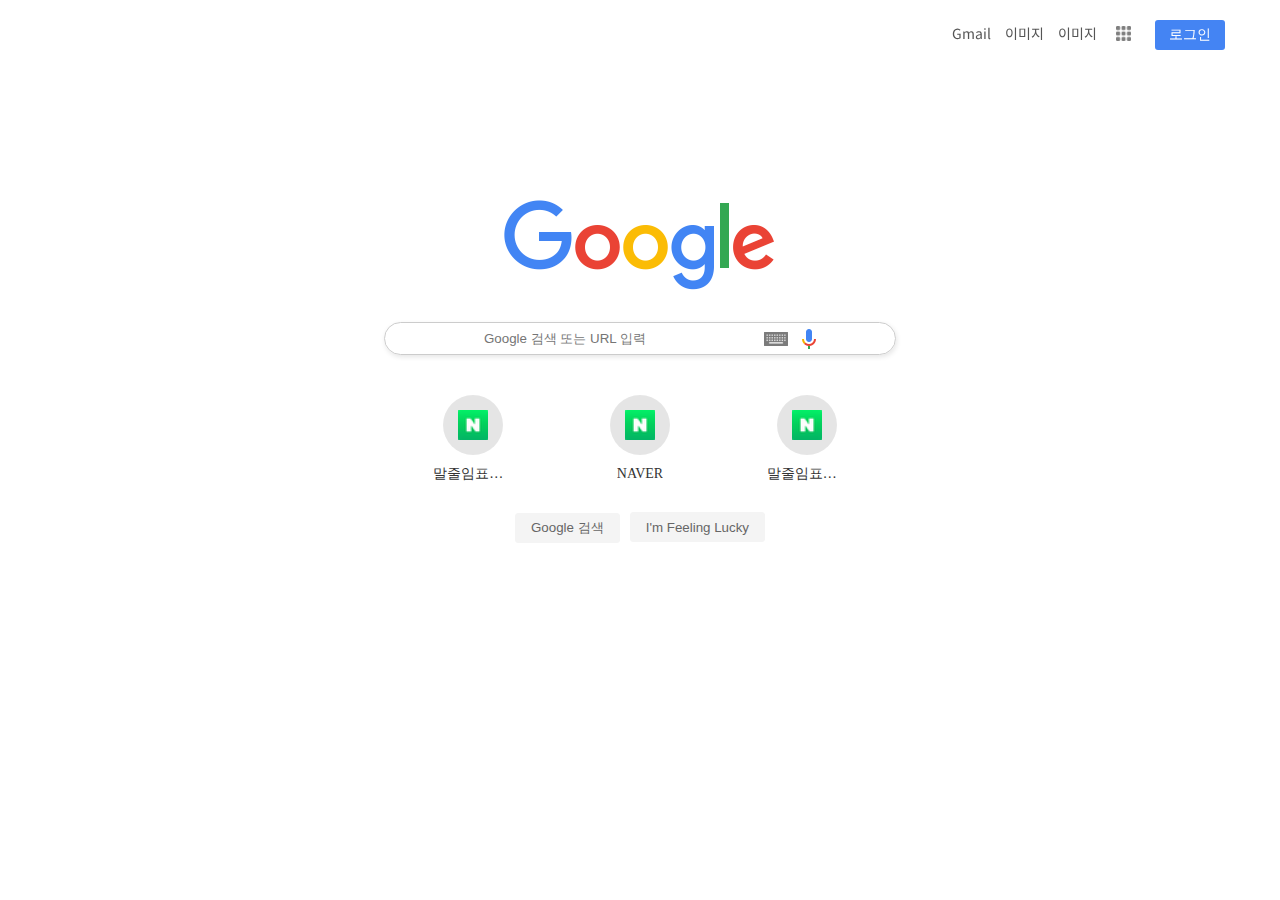
<file: index.html>
<!DOCTYPE html>
<html lang="ko">
  <head>
    <meta charset="UTF-8" />
    <meta name="viewport" content="width=device-width, initial-scale=1.0" />
    <title>google</title>
    <!-- 파비콘 -->
    <link rel="icon" href="images/googleg_standard_color_128dp.png" />
    <!-- 폰트어썸 -->
    <link rel="stylesheet" href="https://cdnjs.cloudflare.com/ajax/libs/font-awesome/6.5.2/css/all.min.css" integrity="sha512-SnH5WK+bZxgPHs44uWIX+LLJAJ9/2PkPKZ5QiAj6Ta86w+fsb2TkcmfRyVX3pBnMFcV7oQPJkl9QevSCWr3W6A==" crossorigin="anonymous" referrerpolicy="no-referrer" />
    <!-- css를 초기화!! 그 다음에 내가 사용하는 css 불러오기 -->
    <link rel="stylesheet" href="css/reset.css" />
    <link rel="stylesheet" href="css/main.css" />
  </head>
  <body>
    <header>
      <!-- nav -->
      <nav>
        <a href="#" id="mail">Gmail</a>
        <a href="#" id="imgs">이미지</a>
        <a href="#" id="imgs">이미지</a>
        <a href="#" id="menu">
          <img src="images/free-icon-font-grid-3917002.png" alt="그리드" />
        </a>
        <a href="#" onclick="window.open('login.html')">
          <button id="login">로그인</button>
        </a>
      </nav>
      <!-- main -->
    </header>
    <main>
      <div class="main_wrap">
        <!-- 이미지 -->
        <img src="images/googlelogo_color_272x92dp.png" alt="구글 로고" />

        <!-- 검색창 -->
        <div class="search_bar">
          <i class="fa-solid fa-magnifying-glass"></i>
          <input type="text" placeholder="Google 검색 또는 URL 입력" />
          <a href="#">
            <img src="images/tia.png" alt="검색" title="검색하세요" />
          </a>
          <a href="#">
            <img src="images/googlemic_color_24dp.png" alt="음성인식" title="음성인식" />
          </a>
        </div>
        <!-- 검색버튼 -->
        <div class="plus">
          <!-- 플러스 -->
          <ul>
            <li>
              <a href="#">
                <div class="bg">
                  <img src="images/naver.png" alt="네이버" />
                </div>

                <span>말줄임표시 합니다.</span>
              </a>
              <span class="hover_bg">
                <img src="images/icon_more_vert.svg" alt="더보기" />
              </span>
            </li>
            <li>
              <a href="#">
                <div class="bg">
                  <img src="images/naver.png" alt="네이버" />
                </div>

                <span>NAVER</span>
              </a>
              <span class="hover_bg">
                <img src="images/icon_more_vert.svg" alt="더보기" />
              </span>
            </li>
            <li>
              <a href="#">
                <div class="bg">
                  <img src="images/naver.png" alt="네이버" />
                </div>

                <span>말줄임표시 합니다.</span>
              </a>
              <span class="hover_bg">
                <img src="images/icon_more_vert.svg" alt="더보기" />
              </span>
            </li>
          </ul>
        </div>
        <!-- 버튼 -->
        <button>Google 검색</button>
        <button>I'm Feeling Lucky</button>
      </div>
    </main>
  </body>
</html>
</file>
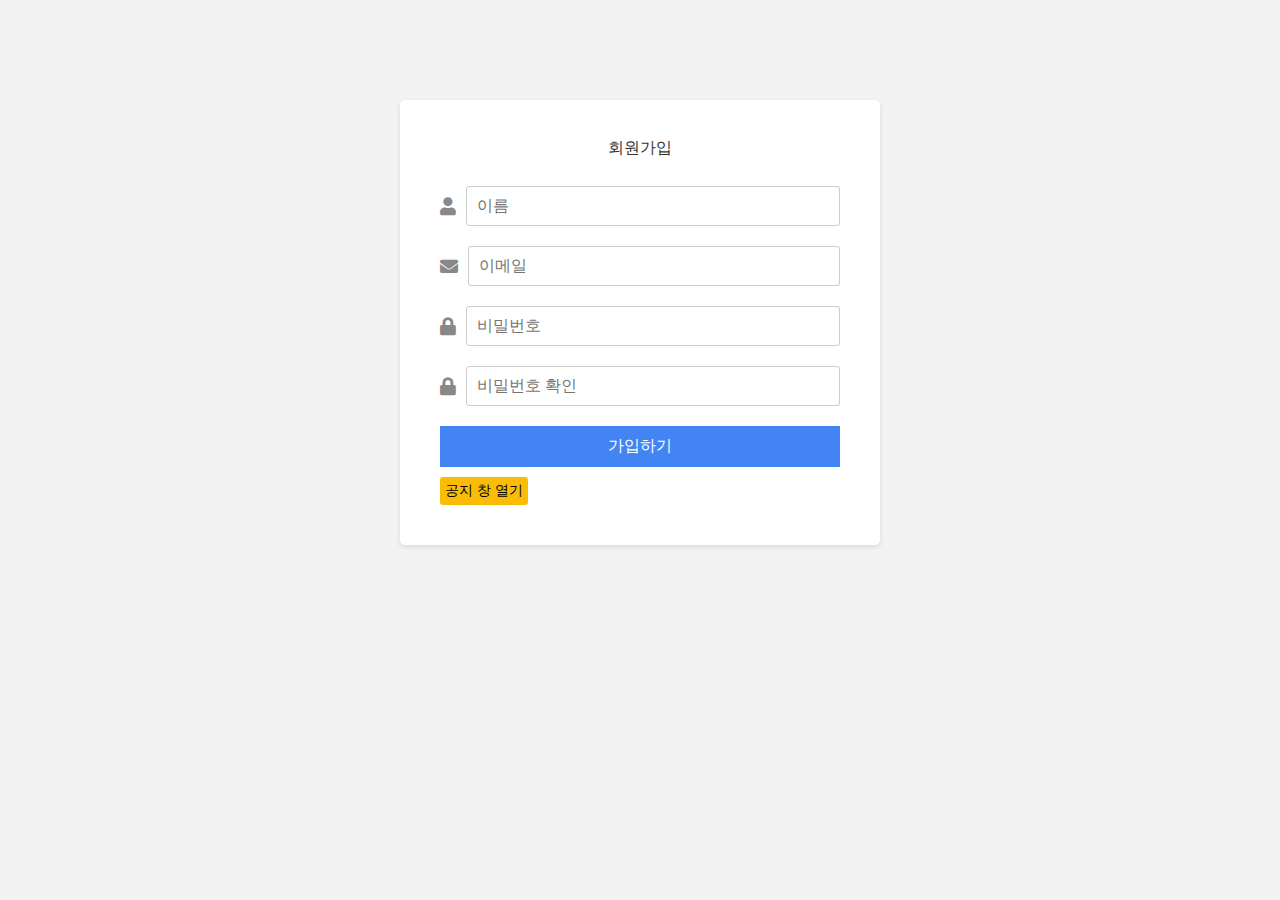
<file: login.html>
<!DOCTYPE html>
<html lang="ko">
  <head>
    <meta charset="UTF-8" />
    <meta http-equiv="X-UA-Compatible" content="IE=edge" />
    <meta name="viewport" content="width=device-width, initial-scale=1.0" />
    <title>구글회원가입</title>
    <link rel="stylesheet" href="css/login.css" />
    <link rel="stylesheet" href="https://cdnjs.cloudflare.com/ajax/libs/font-awesome/5.15.3/css/all.min.css" />
  </head>
  <body>
    <div class="container">
      <h2>회원가입</h2>

      <form>
        <div class="input-group">
          <label for="1"><i class="fas fa-user"></i></label>
          <input type="text" placeholder="이름" id="1" />
        </div>
        <div class="input-group">
          <i class="fas fa-envelope"></i>
          <input type="email" placeholder="이메일" />
        </div>
        <div class="input-group">
          <i class="fas fa-lock"></i>
          <input type="password" placeholder="비밀번호" />
        </div>
        <div class="input-group">
          <i class="fas fa-lock"></i>
          <input type="password" placeholder="비밀번호 확인" />
        </div>
        <button type="submit" onclick="alert('로그인이 완료 되었습니다. 메인페이지로 이동하시겠습니까? ')  ">가입하기</button>
        <input type="button" value="공지 창 열기" onclick="window.open('notice.html')" />
      </form>
    </div>
  </body>
</html>
</file>
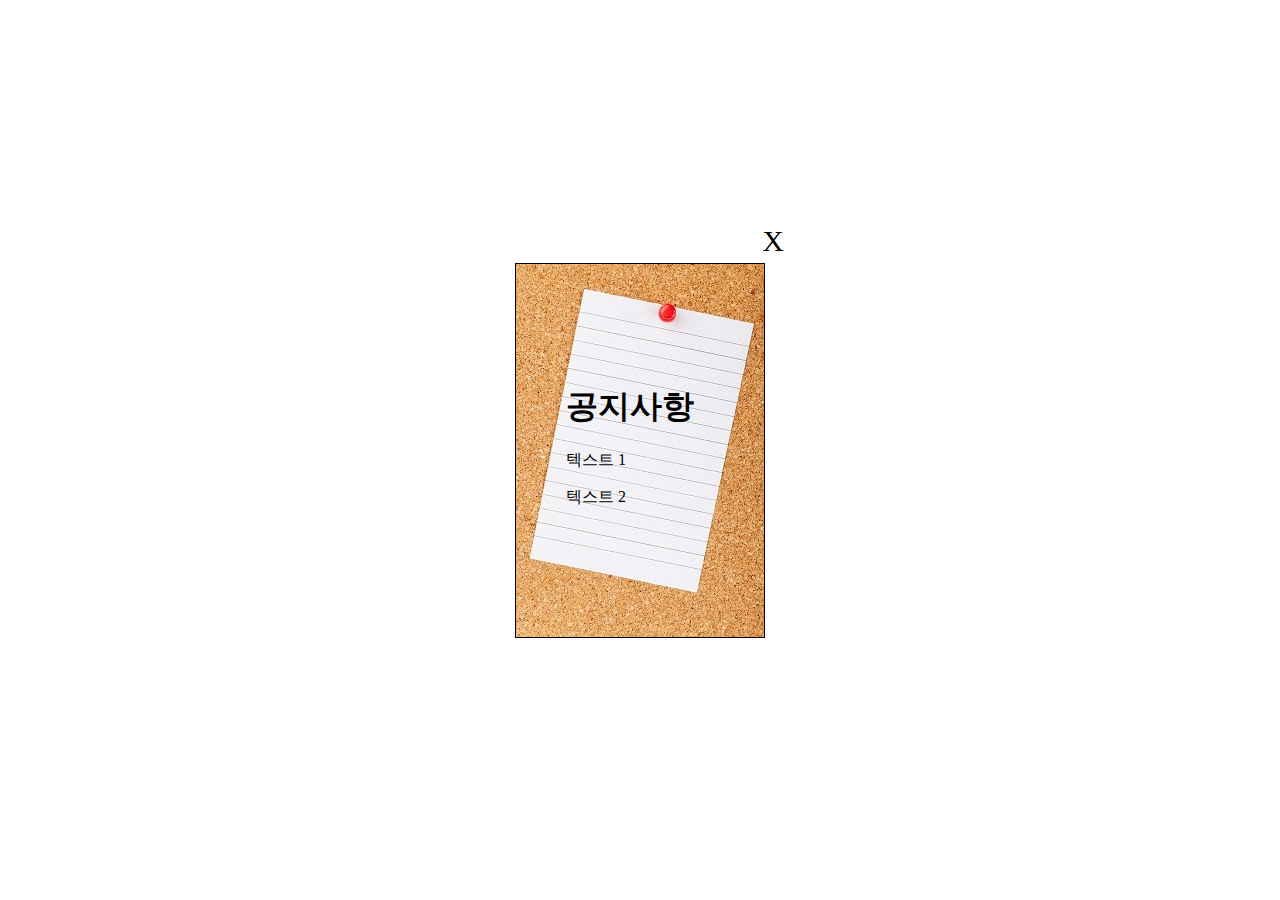
<file: notice.html>
<!DOCTYPE html>
<html lang="ko">
  <head>
    <meta charset="UTF-8" />
    <meta http-equiv="X-UA-Compatible" content="IE=edge" />
    <meta name="viewport" content="width=device-width, initial-scale=1.0" />
    <title>공지사항 열기</title>
    <link rel="stylesheet" href="css/notice.css" />
  </head>
  <body>
    <div id="container">
      <h1>공지사항</h1>
      <p>텍스트 1</p>
      <p>텍스트 2</p>
      <span class="close"  onclick="window.close()">X</span>
    </div>
  </body>
</html>
</file>
<file: css/main.css>
@charset "utf-8";
/* 폰트 */
@import url(https://fonts.googleapis.com/css?family=Noto+Sans+KR:400,700&display=swap);

* {
  margin: 0;
  padding: 0;
  box-sizing: border-box;
}

ul,
li {
  list-style: none;
}

a {
  color: #333;
}

nav {
  position: fixed;
  top: 0;
  left: 0;
  width: 100%;
  text-align: right;
  padding: 20px;
  /* background-color: antiquewhite; */
  font-family: "Noto Sans KR", sans-serif !important;
}

nav * {
  font-size: 14px;
  color: #555;
  margin: 0 5px;
  cursor: pointer;
}

nav a img {
  width: 15px;
  opacity: 0.5;
  margin-bottom: 3px;
}

#login {
  width: 70px;
  height: 30px;
  color: white;
  background-color: #4484f3;
  border: 0;
  border-radius: 3px;
  margin-right: 30px;
}
/* 메인 */

.main_wrap {
  margin-top: 200px;
  text-align: center;
}

/* 검색 바 */
.search_bar {
  width: 40%;
  /* background-color: antiquewhite; */
  margin: 30px auto;
  max-width: 560px;
  min-width: 350px;
  border: 1px solid #ccc;
  border-radius: 100px;
  padding: 3px 25px;
  box-shadow: 1px 2px 5px rgba(0, 0, 0, 0.1);
}

.search_bar a img {
  width: 24px;
  margin-left: 5px;
}
.search_bar i {
  margin: 10px;
}

.search_bar input {
  width: 60%;
  outline: none; /*클릭시 나타나는 네모상자*/
  border: none;
  padding: 5px;
}
.plus {
  width: 50%;
 
  margin: 0 auto;
  max-width: 500px;
  min-width: 360px;
}
.plus ul {
  display: flex;
  justify-content: space-around;
}
.plus ul li{
    position: relative;
 
}
.plus ul li a {
    position: relative;
  width: 90px;
  /* flex */
  display: flex;
  flex-direction: column;
  align-items: center;
  padding: 10px;
}
/* 네이버 이미지 */
.bg {
  width: 60px;
  height: 60px;
  background-color: rgba(0, 0, 0, 0.1);
  border-radius: 50%;
  margin-bottom: 10px;
  position: relative;
  
}
.plus ul li a img {
  width: 30px;
  height: 30px;
  position: absolute;
  top: 50%;
  left: 50%;
  transform: translate(-50% ,-50%);
}
.plus ul li:hover .hover_bg{
    opacity: 1;
    /* transition: all 0.3s ease-in-out; */
}
.plus ul li:hover .hover_bg img{
    opacity: 1;
    transition: all 1s ease-in-out;
    transition-delay: 0.3s;
}
/* 호버했을때 이미지 */
.hover_bg {
position: absolute;
top: 0;
right:50%;
transform: translateX(50%);
width: 110px;
height: 107px;
background-color: rgba(0, 0, 0, 0.2);
opacity: 0;
/* transition:all 0.5s; */
overflow: hidden;
}
.hover_bg img{
position: absolute;
right: 0;
top: 10px;
opacity: 0;
}
.plus ul li a span{
font-size: 14px;
/* 말줄임 표시 */
line-height: 17px;
white-space:nowrap ; /*줄 바꿈 방지*/
overflow: hidden;/*줄 바꿈 방지*/
text-overflow: ellipsis/*넘치는 글자는 ... 처리*/;
/* background-color: chartreuse; */
max-width: 80px;
}
/* 버튼 */
.main_wrap button{
    border: none;
    height: 30px;
    padding: 0 15px;
    margin: 20px 3px;
    background-color: #f4f4f4;
    border: 1px solid #f4f4f4;
    color: #666;
    border-radius: 3px;
    cursor: pointer;
}
.main_wrap button:hover{
    border: 1px solid #ccc;
    color: #333;
    /* background: #fff; */
    background: linear-gradient(to bottom, #ffffff 0%, #f6f6f6 47%, #ededed 100%);
    box-shadow: 0px 1px 3px rgba(0, 0, 0, 0.2);
}
</file>
<file: css/notice.css>
@charset "utf-8";
* {
  box-sizing: border-box;
}
body {
  display: flex;
  justify-content: center;
  align-items: center;
  margin: 0;
  min-height: 100vh;
}
#container {
  width: 250px;
  height: 375px;
  padding: 100px 50px;
  border: 1px solid black;
  background: url("../images/notice.jpg") no-repeat left top;
  background-size: auto;
  position: relative;
}
.close{
  font-size: 30px;
  position: absolute;
  top: -40px;
  right: -20px;
  cursor: pointer;
}
</file>
<file: css/login.css>
@charset "utf-8";
@import url(reset.css);
body {
  background-color: #f2f2f2;}
  
.container {
  background-color: #fff;
  padding: 40px;
  margin:100px auto;
  border-radius: 5px;
  max-width: 400px;
  box-shadow: 0 2px 5px rgba(0, 0, 0, 0.1);
}
h2 {
  text-align: center;
  margin-bottom: 30px;
  color: #333;
}
.input-group {
  display: flex;
  align-items: center;
  margin-bottom: 20px;
}
.input-group i {
  color: #888;
  font-size: 18px;
  margin-right: 10px;
}
.input-group input {
  width: 100%;
  padding: 10px;
  font-size: 16px;
  border-radius: 3px;
  border: 1px solid #ccc;
  outline: none;
}
button[type="submit"] {
  display: block;
  width: 100%;
  padding: 10px;
  text-align: center;
  font-size: 16px;
  color: #fff;
  background-color: #4284f3;
  border: none;
}
button[type="submit"]:hover {
  background-color: #23498b;
}
input[type="button"] {
  padding: 5px;
  font-size: 14px;
  margin-top: 10px;
  border-radius: 3px;
  background-color: #fbbc05;
  border: none;
}
input[type="button"]:hover {
  background-color: #916e04;
}
</file>
